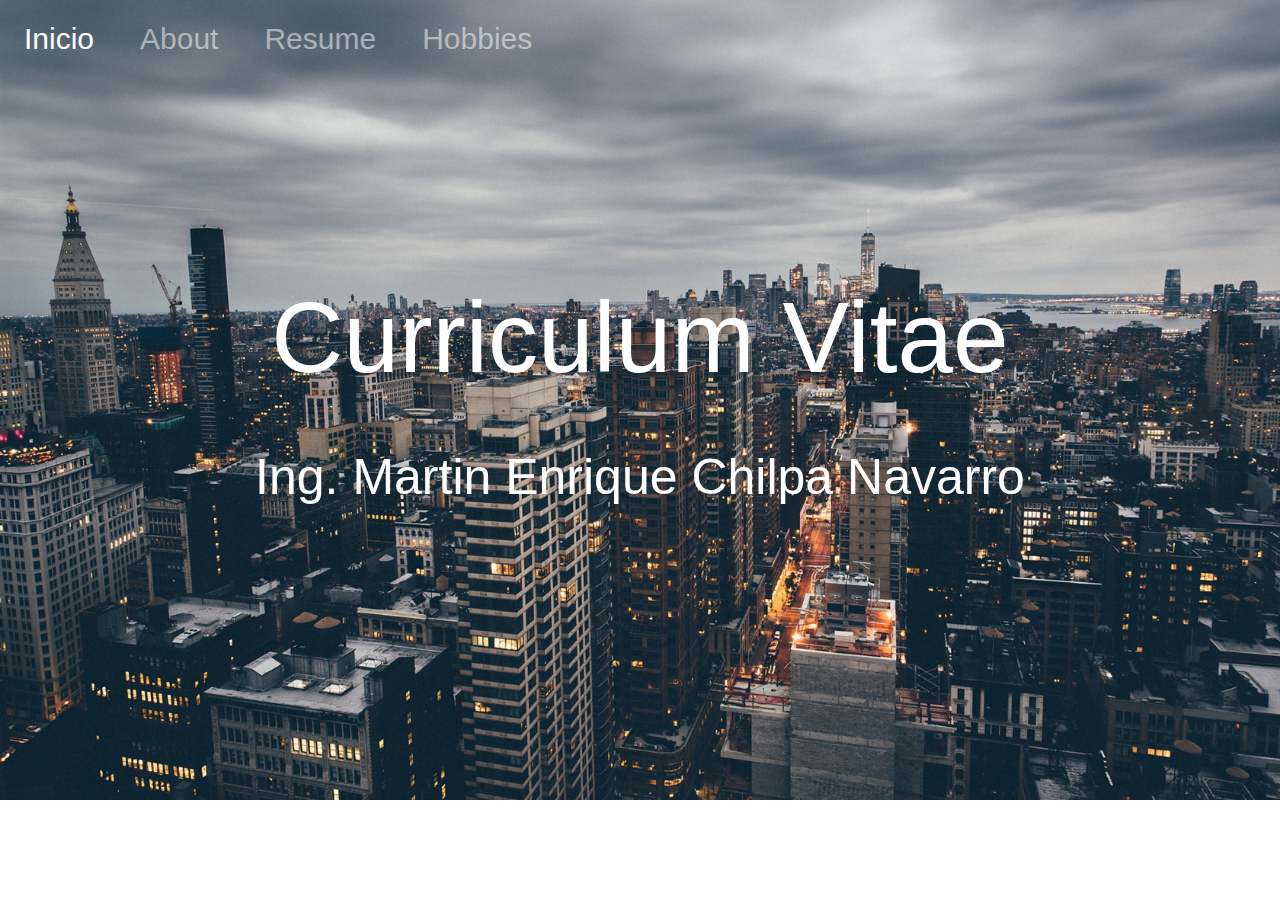
<file: index.html>
<!DOCTYPE html>
<html lang="es">

<head>
	<title>Inicio Vitae</title>
	<link rel="stylesheet" type="text/css" href="css/style.css">
	<link rel="stylesheet" href="css/bootstrap.min.css">
	<link rel="shortcut icon" href="img/iconL.png"> <!--Icono de la pestalla-->
	<link href="https://fonts.googleapis.com/css?family=Comfortaa&display=swap" rel="stylesheet"> <!--Google Fonts-->
	<link rel="shortcu icon" href="img/logo.png">

</head>

<body  background="img/fondo4.jpg">
	<!--Header-->
	<header >


		<nav  class="navbar navbar-expand-lg navbar-dark bg-transparent">
				  <button class="navbar-toggler" type="button" data-toggle="collapse" data-target="#navbarNavAltMarkup" aria-controls="navbarNavAltMarkup" aria-expanded="true" aria-label="Toggle navigation">
				  	<span class="navbar-toggler-icon"></span>
		  </button>
		  <div class="collapse navbar-collapse" id="navbarNavAltMarkup">
		    <div class="navbar-nav">
		      <a  class="nav-item nav-link active" href="index.html">Inicio <span class="sr-only">(current)</span></a>
		      <a class="nav-item nav-link" href="about.html">About</a>
		      <a class="nav-item nav-link" href="resume.html">Resume</a>
		      <a class="nav-item nav-link" href="hobbies.html">Hobbies</a>
		      
		    </div>
		  </div>
		</nav>
	</header>

	<!--Main-->
	<main>
		<div class="container-fluid">

			<h1 align="center">Curriculum Vitae</h1>
			<h2 align="center">Ing. Martin Enrique Chilpa Navarro</h2>
		</div>


	</main>
	<!--Footer-->
	<footer >
	</footer>

</body>
<script src="js/jquery.js"></script>
<script src="js/bootstrap.min.js"></script>
</html>
</file>
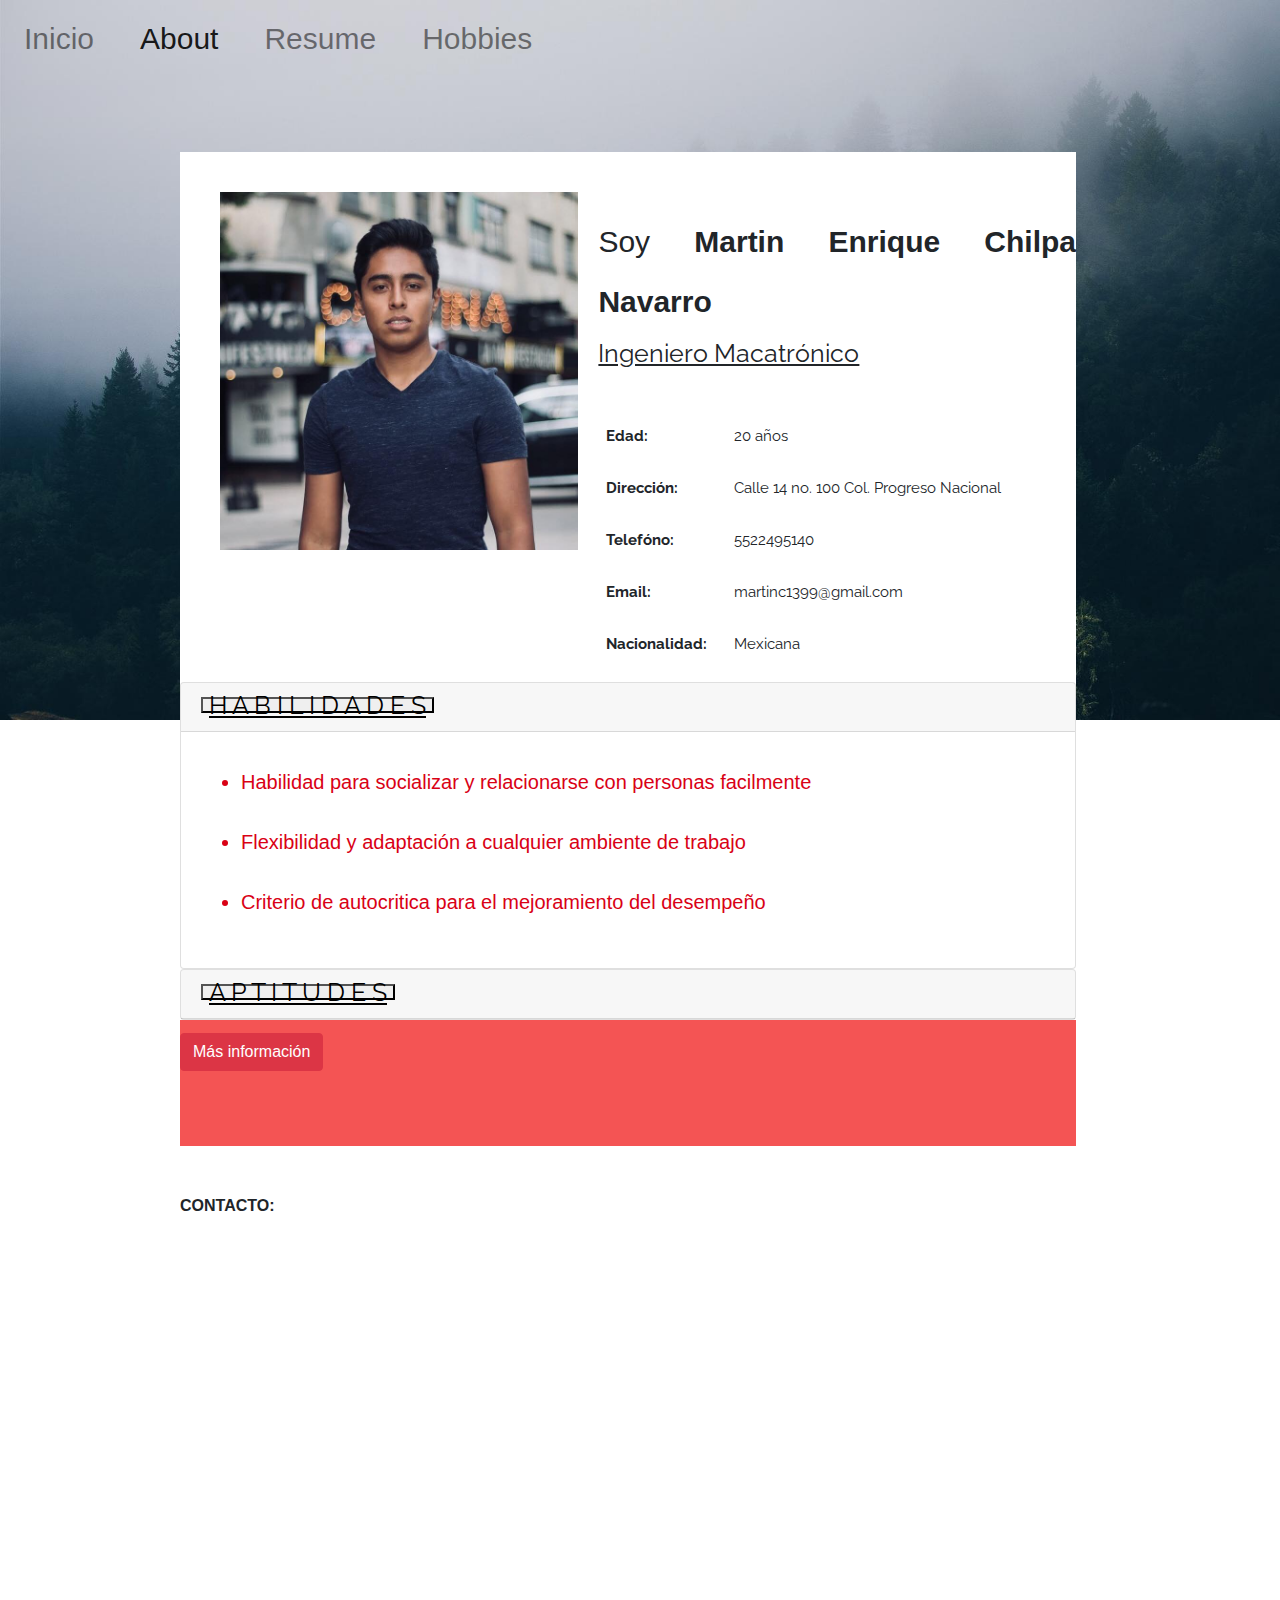
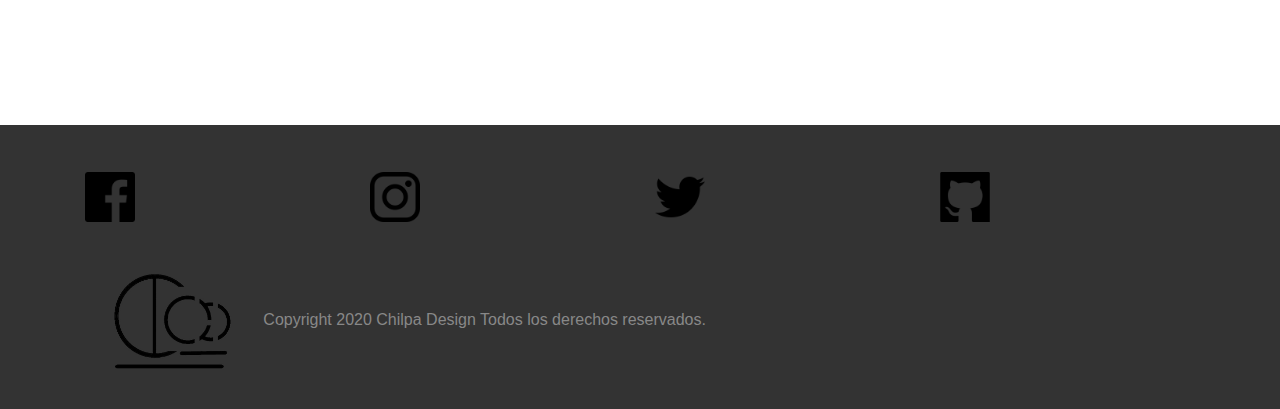
<file: about.html>
<!DOCTYPE html>
<html lang="es">
<head>
	<title>About</title>
	<link rel="stylesheet" type="text/css" href="css/style.css">
	<link rel="stylesheet" href="css/bootstrap.min.css">
	<link href="https://fonts.googleapis.com/css?family=Raleway&display=swap" rel="stylesheet"> 
	<link rel="shortcut icon" href="img/iconL.png"> <!--Icono de la pestalla-->
	<link href="https://fonts.googleapis.com/css?family=Comfortaa&display=swap" rel="stylesheet"> <!--Google Fonts-->
	<link rel="shortcu icon" href="img/logo.png">



</head >

<body  background="img/fondo_bosque.jpg">
	<!--Header-->
	<header >


		<nav  class="navbar navbar-expand-lg navbar-light bg-transparent">
		  <!-- <a  class="navbar-brand" href="#"></a> -->
		  <button class="navbar-toggler" type="button" data-toggle="collapse" data-target="#navbarNavAltMarkup" aria-controls="navbarNavAltMarkup" aria-expanded="true" aria-label="Toggle navigation">
		  	<span class="navbar-toggler-icon"></span>
		  </button>
		  <div class="collapse navbar-collapse" id="navbarNavAltMarkup">
		    <div class="navbar-nav">
		     <a class="nav-item nav-link" href="index.html">Inicio</a>
		      <a  class="nav-item nav-link active" href="about.html">About <span class="sr-only">(current)</span></a>
		     
		      <a class="nav-item nav-link" href="resume.html">Resume</a>
		      <a class="nav-item nav-link" href="hobbies.html">Hobbies</a>
		      
		    </div>
		  </div>
		</nav>
	</header>

	<!--Main-->
	<main>
		<div class="card1"  class="container">

			 
			    <p align="justify" > <img src="img/perfil.jpg" alt="" align="left" class="img_perfil" >
			    	<br>   Soy <b>Martin Enrique Chilpa Navarro</b>   </p> 
			    	<p class="subtitulo">Ingeniero Macatrónico</p> 
			  
			    <table>
					<tr>
			            <td><b>Edad:</b></td>
			            <td> 20 años</td>
			        </tr>
			        <tr>
			            <td><b>Dirección:</b></td>
			            <td>Calle 14 no. 100 Col. Progreso Nacional</td>
			        </tr>
			        <tr>
			            <td><b>Telefóno:</b></td>
			            <td>5522495140</td>
			        </tr>
			        <tr>
			            <td><b>Email:</b></td>
			            <td>martinc1399@gmail.com</td>
			        </tr>
			         <tr>
			            <td><b>Nacionalidad:</b></td>
			            <td>Mexicana</td>
			        </tr>

			    </table>


			    <!-- AQUI VA LA DIVISION -->
			 
	
			   <div id="accordion">
			     <div class="card">
			       <div class="card-header" id="headingOne">
			         <h5 class="mb-0">

			           <button class="subtitulo" class="btn btn-link" data-toggle="collapse" data-target="#collapseOne" aria-expanded="true" aria-controls="collapseOne">
			             H A B I L I D A D E S 
			           </button>
			         </h5>
			       </div>

			       <div id="collapseOne" class="collapse show" aria-labelledby="headingOne" data-parent="#accordion">
			         <div class="card-body">
			         <ul  >
			             <li>Habilidad para socializar y relacionarse con personas facilmente</li>
			             <li>Flexibilidad y adaptación a cualquier ambiente de trabajo</li>
			             <li>Criterio de autocritica para el mejoramiento del desempeño</li>
			             
			         </ul>

			         </div>
			       </div>
			     </div>
			     <div class="card">
			       <div class="card-header" id="headingTwo">
			         <h5 class="mb-0">
			           <button class="subtitulo" class="btn btn-link collapsed" data-toggle="collapse" data-target="#collapseTwo" aria-expanded="false" aria-controls="collapseTwo">
			             A P T I T U D E S 
			           </button>
			         </h5>
			       </div>
			       <div id="collapseTwo" class="collapse" aria-labelledby="headingTwo" data-parent="#accordion">
			         <div class="card-body">
			           <ul  >
			               <li>Capacidad de organización y manejo de grupos.</li>
			               <li>Facilidad en la toma de liderazgo.</li>
			               <li>Toma de deciones bajo circunstancias de estres y alta presion.</li>
			               <li>Creatividad a la hora de realización de trabajos o proyectos</li>
			               <li>Iniciativa de innovación </li>
			               
			           </ul>

			         </div>
			       </div>
			     </div>
		
			   </div>  
			   <div class="division">
			   	<p>
			   	  <a class="btn btn-danger" data-toggle="collapse" href="#collapseExample" role="button" aria-expanded="false" aria-controls="collapseExample">
			   	    Más información
			   	  </a>
			   	</p>
			   	<div class="collapse" id="collapseExample">
			   	  <div class="card card-body">
			   	    Si usted desea obtener información más precisa o alguna duda en especifico, registrese y a la brevedad me pongo en contacto con usted. &nbsp;
			   	    <form>
			   	      <div class="row">
			   	        <div class="col">
			   	        	<label for="formGroupExampleInput">Nombres</label>
			   	          <input type="text" class="form-control" placeholder="Nombre">
			   	        </div>
			   	        <div class="col">
			   	        	<label for="formGroupExampleInput">Apellidos</label>
			   	          <input type="text" class="form-control" placeholder="Apellidos">
			   	        </div>
			   	      </div>
			   	    </form>
		<!-- 	   	    <form>
			   	      <div class="form-group">
			   	        <label for="formGroupExampleInput">Example label</label>
			   	        <input type="text" class="form-control" id="formGroupExampleInput" placeholder="Example input">
			   	      </div>
			   	      <div class="form-group">
			   	        <label for="formGroupExampleInput2">Another label</label>
			   	        <input type="text" class="form-control" id="formGroupExampleInput2" placeholder="Another input">
			   	      </div>
			   	    </form> -->
			   	    <form>
			   	      <div class="form-row">
			   	        <div class="form-group col-md-6">
			   	          <label for="inputEmail4">Email</label>
			   	          <input type="email" class="form-control" id="inputEmail4" placeholder="Email">
			   	        </div>
			   	        <div class="form-group col-md-6">
			   	          <label for="inputPassword4">Empresa proveniente</label>
			   	          <input type="password" class="form-control" id="inputPassword4" placeholder="Empresa">
			   	        </div>
			   	      </div>
			   	      <div class="form-group">
			   	        <label for="inputAddress">Asunto</label>
			   	        <input type="text" class="form-control" id="inputAddress" placeholder="">
			   	      </div>
			   	      <div class="form-group">
			   	        <label for="inputAddress2">Colonia</label>
			   	        <input type="text" class="form-control" id="inputAddress2" placeholder="">
			   	      </div>
			   	      <div class="form-row">
			   	        <div class="form-group col-md-6">
			   	          <label for="inputCity">Calle y número</label>
			   	          <input type="text" class="form-control" id="inputCity">
			   	        </div>
			   	        <div class="form-group col-md-4">
			   	          <label for="inputState">Delegación</label>
			   	          <select id="inputState" class="form-control">
			   	            <option selected>Choose...</option>
			   	            <option>...</option>
			   	          </select>
			   	        </div>
			   	        <div class="form-group col-md-2">
			   	          <label for="inputZip">C.P.</label>
			   	          <input type="text" class="form-control" id="inputZip">
			   	        </div>
			   	      </div>
			   	      <div class="form-group">
			   	        <div class="form-check">
			   	          <input class="form-check-input" type="checkbox" id="gridCheck">
			   	          <label class="form-check-label" for="gridCheck">
			   	           No soy un robot
			   	          </label>
			   	        </div>
			   	      </div>
			   	      <button type="submit" class="btn btn-primary">Enviar</button>
			   	    </form>
			   	  </div>
			   	</div>

			    </div> 		
			    <tr> <br><br><b>CONTACTO:</b></tr>
			    <iframe src="https://www.google.com/maps/embed?pb=!1m18!1m12!1m3!1d3760.528053441284!2d-99.16120724927536!3d19.5189303429072!2m3!1f0!2f0!3f0!3m2!1i1024!2i768!4f13.1!3m3!1m2!1s0x85d1f825af6b7d0f%3A0xb62f51ca4f52910f!2sCalle%2014%2C%20Ciudad%20de%20M%C3%A9xico%2C%20CDMX!5e0!3m2!1ses-419!2smx!4v1586548646036!5m2!1ses-419!2smx" width="900" height="450" frameborder="0" style="border:0;" allowfullscreen="" aria-hidden="false" tabindex="0"></iframe>	
		
		</div>
	</main>
	<!--Footer-->
	<footer class="division2"  >

		<h6>	<br>	</h6>
	

		<div class="container">
			<div class="row"  >
			<!-- div.col{Col}*6 AQUI SI JALA LA CLASS 7 -->
			<div class="col-6 col-md-3 col-lg-3"> 

				<a  href="https://www.facebook.com/Martin.ch.Navarro" role="button"><img src="img/fafa.png" alt=""  style="width:50px !important; height:50px !important" align="left"></a>

				 </div>
			<div class="col-6 col-md-3 col-lg-3 ">

			<a href="https://intagram.com/martin13_99	" role="button">	<img src="img/instainsta.png" alt=""  style="width:50px !important; height:50px !important" align="left"></a>

			 </div>
			 <div class="col-6 col-md-3 col-lg-3 ">

			 <a href="	https://twitter.com/mxmartin3" role="button" ><img src="img/twww.png" alt=""  style="width:50px !important; height:50px !important" align="left" ></a>
			  </div>
			 <div class="col-6 col-md-3 col-lg-3 ">

			 <a href="https://github.com/MartinChilpa">	<img src="img/gitigt.png" alt=""  style="width:50px !important; height:50px !important" align="left"></a> 
			</div>
				
			</div>
		</div>

		<h6 align="left" > <br>	<br>	<img src="img/logoch2.jpg" alt=""  style="width:150px !important; height:120px !important" align="center">	&nbsp; Copyright 2020 Chilpa Design Todos los derechos reservados.</h6>

			
	</footer>

</body>
<script src="js/jquery.js"></script>
<script src="js/bootstrap.min.js"></script>
</html>
</file>
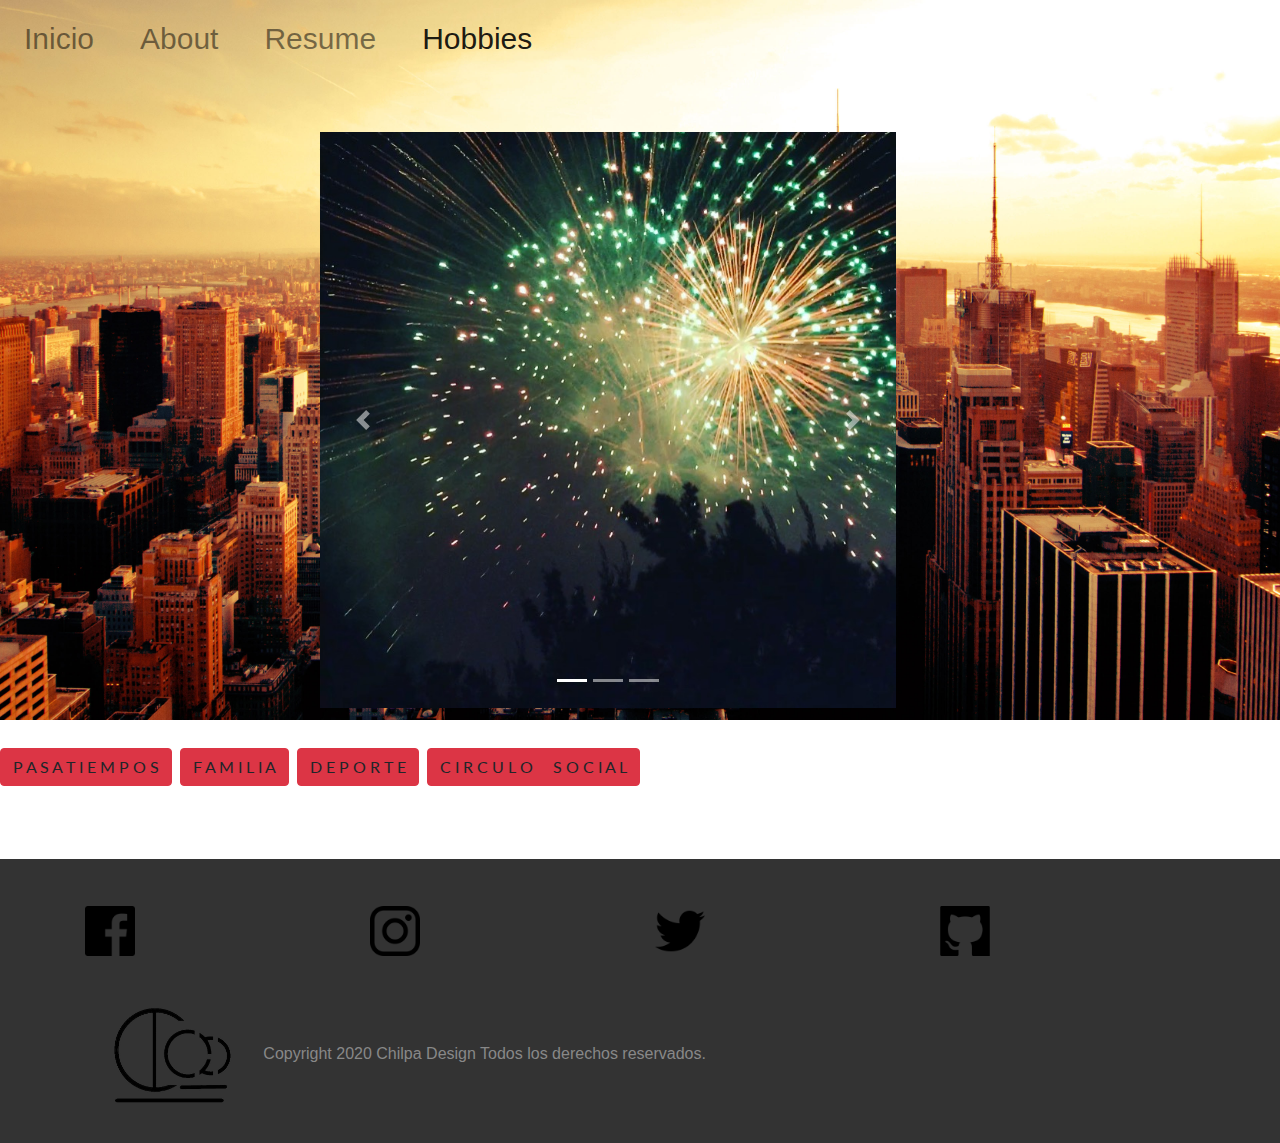
<file: hobbies.html>
<!DOCTYPE html>
<html lang="es">
<head>
	<title>Hobbies</title>
	<link rel="stylesheet" type="text/css" href="css/style.css">
	<link rel="stylesheet" href="css/bootstrap.min.css">
	<link rel="shortcut icon" href="img/iconL.png"> <!--Icono de la pestalla-->
	<link href="https://fonts.googleapis.com/css?family=Comfortaa&display=swap" rel="stylesheet"> <!--Google Fonts-->
	<link href="https://fonts.googleapis.com/css?family=Lato|Raleway&display=swap" rel="stylesheet"> 
	<link rel="shortcu icon" href="img/logo.png">

</head >

<body  background="img/fondo15.jpg">
	<!--Header-->
	<header >


		<nav  class="navbar navbar-expand-lg navbar-light bg-transparent">
		  <!-- <a  class="navbar-brand" href="#"></a> -->
		  <button class="navbar-toggler" type="button" data-toggle="collapse" data-target="#navbarNavAltMarkup" aria-controls="navbarNavAltMarkup" aria-expanded="true" aria-label="Toggle navigation">
		  	<span class="navbar-toggler-icon"></span>
		  </button>
		  <div class="collapse navbar-collapse" id="navbarNavAltMarkup">
		    <div class="navbar-nav">
		     <a class="nav-item nav-link" href="index.html">Inicio</a>
		     
		     
		      <a class="nav-item nav-link" href="about.html">About</a>
		      <a class="nav-item nav-link" href="resume.html">Resume</a>
		      <a  class="nav-item nav-link active" href="about.html">Hobbies<span class="sr-only">(current)</span></a>

		    </div>
		  </div>
		</nav>
	</header>

	<!--Main-->
	<main  >


		<div class="card3" class="container">
			<div id="carouselExampleIndicators" class="carousel slide" data-ride="carousel">
			  <ol class="carousel-indicators">
			    <li data-target="#carouselExampleIndicators" data-slide-to="0" class="active"></li>
			    <li data-target="#carouselExampleIndicators" data-slide-to="1"></li>
			    <li data-target="#carouselExampleIndicators" data-slide-to="2"></li>
			  </ol>
			  <div class="carousel-inner">
			  	<div class="carousel-item active">
			  	  <img src="img/UNO IPHONE 018.JPG" class="img-fluid" alt="Responsive image">
			  	</div>
			  	<div class="carousel-item ">
			  	  <img src="img/JUDO3.jpg" class="img-fluid" alt="Responsive image">
			  	</div>
			    <div class="carousel-item ">
			      <img src="img/are.jpeg" class="img-fluid" alt="Responsive image">
			    </div>
			    <div class="carousel-item">
			     <img src="img/IMG_2111.JPG" class="img-fluid" alt="Responsive image">
			    </div>
			    <div class="carousel-item">
			     <img src="img/IMG_9472.JPG" class="img-fluid" alt="Responsive image">
			    </div>
			    <div class="carousel-item">
			     <img src="img/house.jpeg" class="img-fluid" alt="Responsive image">
			    </div>
			    <div class="carousel-item">
			     <img src="img/WhatsApp Image 2020-04-06 at 6.44.11 PM.jpeg" class="img-fluid" alt="Responsive image">
			    </div>
			    <div class="carousel-item">
			     <img src="img/bro2.jpeg" class="img-fluid" alt="Responsive image">
			    </div>
			    <div class="carousel-item">
			     <img src="img/box2.jpeg" class="img-fluid" alt="Responsive image">
			    </div>
			    <div class="carousel-item">
			     <img src="img/creww.jpeg" class="img-fluid" alt="Responsive image">
			    </div>
			  </div>
			  <a class="carousel-control-prev" href="#carouselExampleIndicators" role="button" data-slide="prev">
			    <span class="carousel-control-prev-icon" aria-hidden="true"></span>
			    <span class="sr-only">Previous</span>
			  </a>
			  <a class="carousel-control-next" href="#carouselExampleIndicators" role="button" data-slide="next">
			    <span class="carousel-control-next-icon" aria-hidden="true"></span>
			    <span class="sr-only">Next</span>
			  </a>
			</div>

		

			</div>


			<div class="card6" class="container-fluid">
				<p>	  
				  <a class="btn btn-danger" type="button" data-toggle="collapse" data-target="#multiCollapseExample3" aria-expanded="false" aria-controls="multiCollapseExample2">P A S A T I E M P O S</a>
				  <a class="btn btn-danger" type="button" data-toggle="collapse" data-target="#multiCollapseExample1" role="button" aria-expanded="false" aria-controls="multiCollapseExample1"> F A M I L I A</a>
				  <a class="btn btn-danger" type="button" data-toggle="collapse" data-target="#multiCollapseExample2"aria-expanded="false" aria-controls="multiCollapseExample2">D E P O R T E </a>
			
				  <a class="btn btn-danger" type="button" data-toggle="collapse" data-target="#multiCollapseExample4" aria-expanded="false" aria-controls="multiCollapseExample2">C I R C U L O  &nbsp; &nbsp;  S O C I A L </a>
				  
				</p>
				<div class="row">
				  <div class="col-6 col-md-6 col-lg-6 ">
				    <div class="collapse multi-collapse" id="multiCollapseExample1">
				      <div class="card card-body">
				      
				      <p align="justify" class="texto" >
				       <img src="img/IMG_9472.JPG" alt="" style="width:300px !important; height:200px !important" align="left" >
				       <img src="img/bro2.jpeg" alt="" style="width:270px !important; height:220px !important" align="right">

							   Pasar tiempo con mi familia es algo que considero indispensable y parte de mi estilo de vida, ya que en este momento no vivo con ellos, es importante aprovechar cada momento. <br> Mi familia esta conformada por mis dos padres y mi hermano menor, mi padre actualmete trabaja en una empresa ,mi mamá tiene su propio negocio y mi hermano se encuentra cursando el quinto año de prepa.
							 </p> 


				      </div>
				    </div>
				  </div>
				  <div class="col-6 col-md-6 col-lg-6">
				    <div class="collapse multi-collapse" id="multiCollapseExample2">
				      <div class="card card-body">
							
						<p align="justify" class="texto" >
						 <img src="img/taekwondo.jpeg" alt="" style="width:270px !important; height:220px !important" align="right">
						 <img src="img/nano2.jpg" alt="" style="width:270px !important; height:300px !important" align="left">
						 <img src="img/box2.jpeg" alt="" style="width:270px !important; height:230px !important" align="right">

							Apasionado de los deportes de contacto personal desde niño. A los 6 años comencé a prácticar Taekwondo, obteniendo la cinta negra a los 10 años, volví a tomar el deporte cuando entre a la preparatoria, la cúal tenia un equipo donde competí en dos ocasiones en los juegos Interprepas.<br> Posteriormente continue practicando judo y kickboxing en una escuela particular durante 4 años, compitiendo en diferentes torneos, ademas tuve la oportunidad de tomar clases con excelentes peleadores. Durante una compentecia tuve un accidente, fracturandome el codo por lo que tuve que abandonar el deporte un lardo tiempo. <br> <br> Desde hace 3 años hasta la fecha practico box en la UNAM, llevo dos años perteciendo el equipo representativo, participando en los juegos Universitarios así como en torneos externos.  </p> 

				    <!--   	<img src="img/are.jpeg" alt=""  style="width:300px !important; height:220px !important" align="left">
				        Anim pariatur cliche reprehenderit, enim eiusmod high life accusamus terry richardson ad squid. Nihil anim keffiyeh helvetica, craft beer labore wes anderson cred nesciunt sapiente ea proident.
 -->				      </div>
				    </div>
				  </div>
				  <div class="col-6 col-md-6 col-lg-6 ">
				    <div class="collapse multi-collapse" id="multiCollapseExample3">
				      <div class="card card-body">

				      	<p align="justify" class="texto" >
				      	 <img src="img/cmai3.jpeg" alt="" style="width:300px !important; height:230px !important" align="right">
				      	 <img src="img/edc.jpg" alt="" style="width:240px !important; height:220px !important" align="left">


				       En mis tiempos libres me gusta pasar el rato con mis perros, ya que solo los veo los fines de semana. La mayor parte del tiempo me gusta entrenar a mis perros, enseñarle trucos y que obedezcan ciertas intrucciones, así como salir a correr con ellos en las mañanas. <br> <br> <br> Apasionado de las artes, principalmente de la música y el cine. Los conciertso de cualquier genero y tipo de música son una de las cosas que más disfruto. Ir al cine es una de mis actividades favoritas y más relajantes que hago comunmente en las tardes, las peliculas de acción y de terror son mis preferidas.	</p>
				   		</div>
				    </div>
				  </div>
				  <div class="col-6 col-md-6 col-lg-6 ">
				    <div class="collapse multi-collapse" id="multiCollapseExample4">
				      <div class="card card-body">
				        	<p align="justify" class="texto" >
				        	 <img src="img/WhatsApp Image 2020-04-06 at 6.44.11 PM.jpeg" alt="" style="width:300px !important; height:230px !important" align="right">
				         Pasar tiempo con mis amigos es algo que realmente disfruto, la mayoría estudia en CU por lo que, ir a comer o salir a bailar son actidades que hacemos usualmente. Viajar y salir a conocer nuevos lugares es uno de mis pasatiempos favoritos y más si lo hago con mis amigos	</p>

				      </div>
				    </div>
				  </div>
				</div>
			</div>
	</main>
	<!--Footer-->
	<footer class="division2"  >

		<h6>	<br>	</h6>
	

		<div class="container">
			<div class="row"  >
			<!-- div.col{Col}*6 AQUI SI JALA LA CLASS 7 -->
			<div class="col-6 col-md-3 col-lg-3"> 

				<a  href="https://www.facebook.com/Martin.ch.Navarro" role="button"><img src="img/fafa.png" alt=""  style="width:50px !important; height:50px !important" align="left"></a>

				 </div>
			<div class="col-6 col-md-3 col-lg-3 ">

			<a href="https://intagram.com/martin13_99	" role="button">	<img src="img/instainsta.png" alt=""  style="width:50px !important; height:50px !important" align="left"></a>

			 </div>
			 <div class="col-6 col-md-3 col-lg-3 ">

			 <a href="	https://twitter.com/mxmartin3" role="button" ><img src="img/twww.png" alt=""  style="width:50px !important; height:50px !important" align="left" ></a>
			  </div>
			 <div class="col-6 col-md-3 col-lg-3 ">

			 <a href="https://github.com/MartinChilpa">	<img src="img/gitigt.png" alt=""  style="width:50px !important; height:50px !important" align="left"></a> 
				</div>
				
			</div>
		</div>

		<h6 align="left" > <br>	<br>	<img src="img/logoch2.jpg" alt=""  style="width:150px !important; height:120px !important" align="center">	&nbsp; Copyright 2020 Chilpa Design Todos los derechos reservados.</h6>
			
	</footer>	<footer >
	</footer>

</body>
<script src="js/jquery.js"></script>
<script src="js/bootstrap.min.js"></script>
</html>
</file>
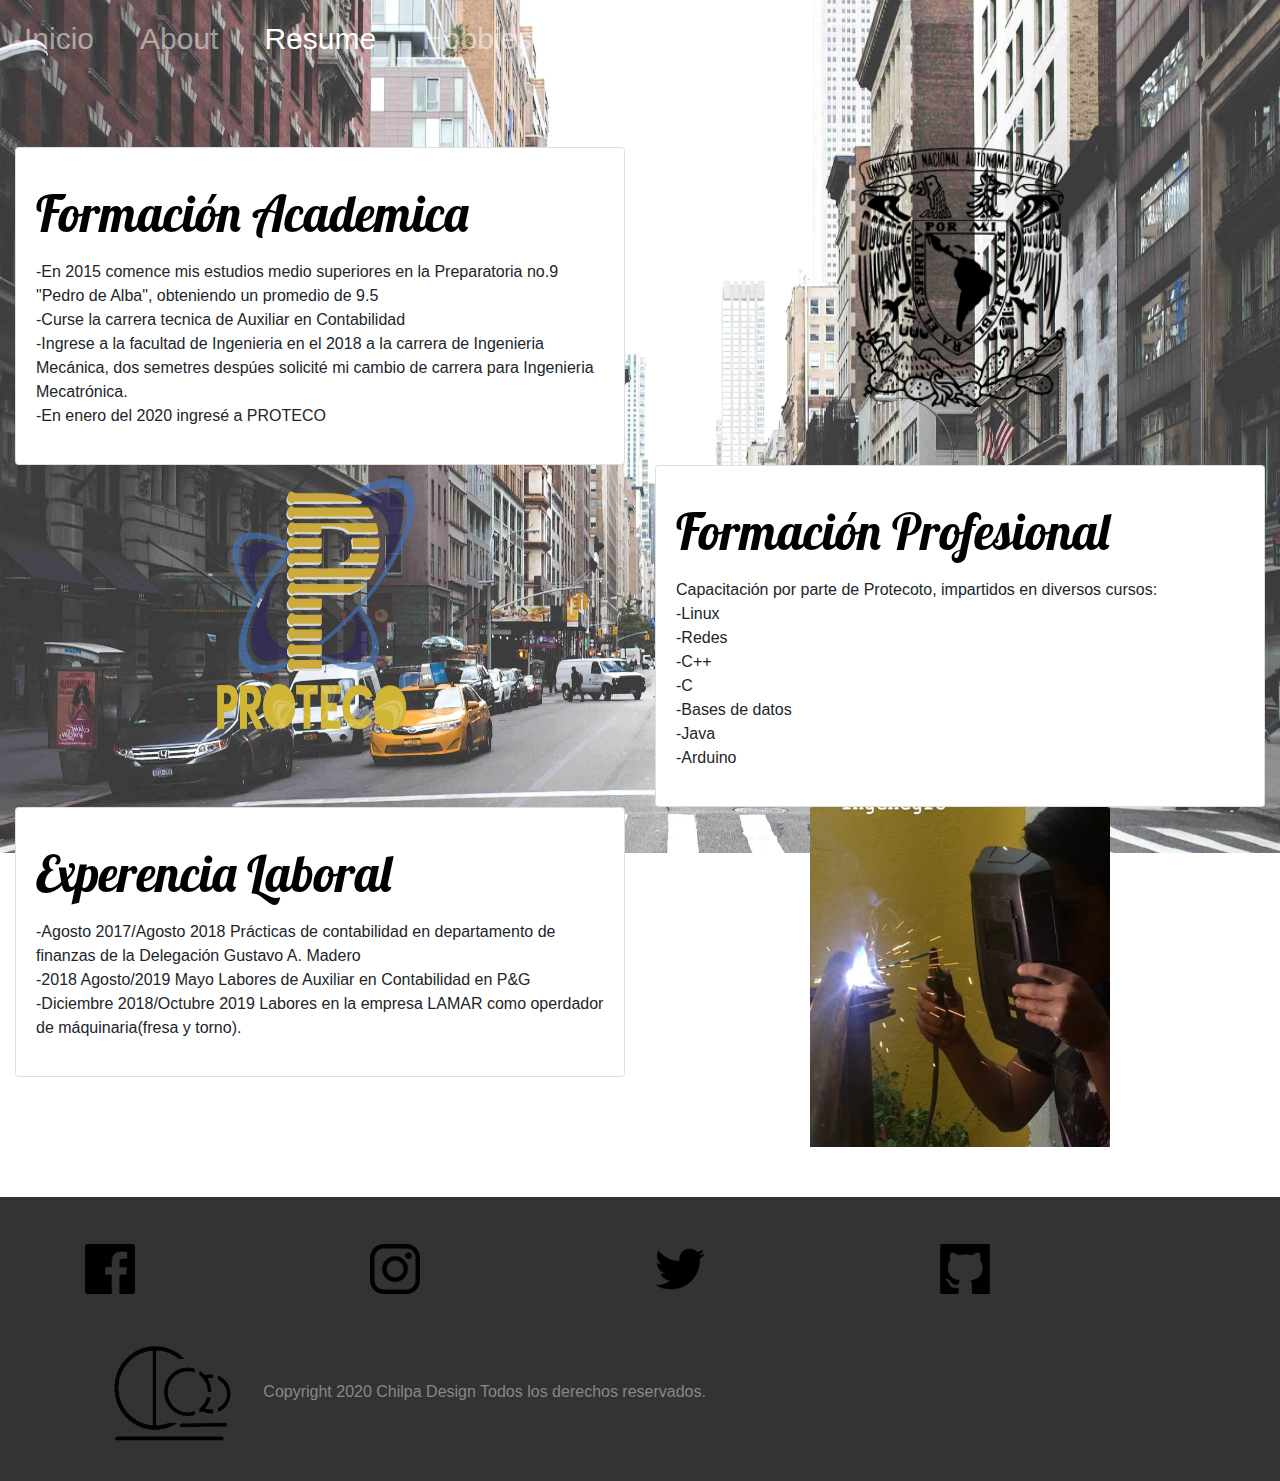
<file: resume.html>
<!DOCTYPE html>
<html lang="es">
<head>
	<title>Resume</title>
	<link rel="stylesheet" type="text/css" href="css/style.css">
	<link rel="stylesheet" href="css/bootstrap.min.css">
	<link rel="shortcut icon" href="img/iconL.png"> <!--Icono de la pestalla-->
	<link href="https://fonts.googleapis.com/css?family=Comfortaa&display=swap" rel="stylesheet"> <!--Google Fonts-->
	<link href="https://fonts.googleapis.com/css?family=Lobster&display=swap" rel="stylesheet"> 
	<link href="https://fonts.googleapis.com/css?family=Lato&display=swap" rel="stylesheet"> 
	<link rel="shortcu icon" href="img/logo.png">

</head>

<body  background="img/rsume3.jpg" >
	<!--Header-->
	<header >


		<nav  class="navbar navbar-expand-lg navbar-dark bg-transparent">
		  <!-- <a  class="navbar-brand" href="#"></a> -->
		  <button class="navbar-toggler" type="button" data-toggle="collapse" data-target="#navbarNavAltMarkup" aria-controls="navbarNavAltMarkup" aria-expanded="true" aria-label="Toggle navigation">
		  	<span class="navbar-toggler-icon"></span>
		  </button>
		  <div class="collapse navbar-collapse" id="navbarNavAltMarkup">
		    <div class="navbar-nav">
		      <a class="nav-item nav-link" href="index.html">Inicio</a>
		      <a class="nav-item nav-link" href="about.html">About</a>  
		      <a  class="nav-item nav-link active" href="resume.html">Resume <span class="sr-only">(current)</span></a>
		      
		      <a class="nav-item nav-link" href="hobbies.html">Hobbies</a>
		      
		    </div>
		  </div>
		</nav>
	</header>

	<!--Main-->
	<main class="card4">
		<div class="container-fluid">

			
		
			<div class="row">
				<!-- div.col{Col}*6 -->
				<div class="col-6 col-md-6 col-lg-6 "> 
					<div class="card" style="width: auto;">
					 <!--  <img class="card-img-top" src="img/bro.jpeg" alt="Card image cap"> -->
					  <div class="card-body">
					    <p class="res2" class="card-text"><p class="res1"> Formación Academica</p>-En 2015 comence mis estudios medio superiores en la Preparatoria no.9 "Pedro de Alba", obteniendo un promedio de 9.5 <br>-Curse la carrera tecnica de Auxiliar en Contabilidad<br>-Ingrese a la facultad de Ingenieria en el 2018 a la carrera de Ingenieria Mecánica, dos semetres despúes solicité mi cambio de carrera para Ingenieria Mecatrónica. <br>-En enero del 2020 ingresé a PROTECO</p>
					  </div>
					</div>
				</div>
			
				<div class="col-6 col-md-6 col-lg-6 " align="center">

					
					  <img class="card-img-top" src="img/escudoUNAM.png"  style="width:210px !important; height:260px !important" alt="Card image cap">
				</div>
	
				<div class="col-6 col-md-6 col-lg-6" align="center">
					<!-- aqui va la imagen -->
					<img class="card-img-top" src="img/proteco.png"  style="width:280px !important; height:290px !important" alt="Card image cap">
				</div>
		
				<div class="col-6 col-md-6 col-lg-6 ">

					<div class="card" style="width: auto;">
					 <!--  <img class="card-img-top" src="img/bro.jpeg" alt="Card image cap"> -->
					  <div class="card-body">
					    <p class="res2" class="card-text"><p class="res1"> Formación Profesional</p>Capacitación por parte de  Protecoto, impartidos en diversos cursos: <br>-Linux<br>-Redes <br>-C++ <br>-C <br>-Bases de datos <br>-Java <br>-Arduino</p>
					  </div>
					</div>
				</div>

				<div class="col-6 col-md-6 col-lg-6 ">

					<div class="card" style="width: auto;">
					 <!--  <img class="card-img-top" src="img/bro.jpeg" alt="Card image cap"> -->
					  <div class="card-body">
					    <p class="res2" class="card-text"><p class="res1"> Experencia Laboral</p>-Agosto 2017/Agosto 2018 Prácticas de contabilidad en departamento de finanzas de la Delegación Gustavo A. Madero <br>-2018 Agosto/2019 Mayo Labores de Auxiliar en Contabilidad en P&G<br>-Diciembre 2018/Octubre 2019 Labores en la empresa LAMAR como operdador de máquinaria(fresa y torno).</p>
					  </div>
					</div>
				
				</div>

				<div class="col-6 col-md-6 col-lg-6" align="center">
					<!-- aqui va la imagen -->
					<img class="card-img-top" src="img/soldar_ori.jpeg"  style="width:300px !important; height:340px !important" alt="Card image cap">
				</div>
				
				<!-- <div class="col"></div> -->
			</div>


	</main>
	<!--Footer-->
	<footer class="division2"  >

		<h6>	<br>	</h6>
	

		<div class="container">
			<div class="row"  >
			<!-- div.col{Col}*6 AQUI SI JALA LA CLASS 7 -->
			<div class="col-6 col-md-3 col-lg-3"> 

				<a  href="https://www.facebook.com/Martin.ch.Navarro" role="button"><img src="img/fafa.png" alt=""  style="width:50px !important; height:50px !important" align="left"></a>

				 </div>
			<div class="col-6 col-md-3 col-lg-3 ">

			<a href="https://intagram.com/martin13_99	" role="button">	<img src="img/instainsta.png" alt=""  style="width:50px !important; height:50px !important" align="left"></a>

			 </div>
			 <div class="col-6 col-md-3 col-lg-3 ">

			 <a href="	https://twitter.com/mxmartin3" role="button" ><img src="img/twww.png" alt=""  style="width:50px !important; height:50px !important" align="left" ></a>
			  </div>
			 <div class="col-6 col-md-3 col-lg-3 ">

			 <a href="https://github.com/MartinChilpa">	<img src="img/gitigt.png" alt=""  style="width:50px !important; height:50px !important" align="left"></a> 
			</div>
			</div>
		</div>

		<h6 align="left" > <br>	<br>	<img src="img/logoch2.jpg" alt=""  style="width:150px !important; height:120px !important" align="center">	&nbsp; Copyright 2020 Chilpa Design Todos los derechos reservados.</h6>
			
	</footer>

</body>
<script src="js/jquery.js"></script>
<script src="js/bootstrap.min.js"></script>
</html>
</file>
<file: css/style.css>
/*
body{
	background-image: url("img/IMG_9472.JPG");
}
*/

body{

	 background-position:top;
    background-repeat: no-repeat;
     background-size: 100%;
      height: 100%;
     background-attachment: fixed; /* El fondo permanecerá fijo */
      

}


nav{
    position: fixed;
    font-size: 23px;
    font-color:#000000;
}

header a:hover{
 font-size: 32px;
 font-color:#FFFFFF;
/* border-style:solid; 
 border-radius: 30%;*/
 margin-right: 30px;
 color:#FFFFFF;

}
.img_perfil{
	height: 60%;
	width: 40%;
	margin-right: 20px;
	margin-left: 40px;
	margin-bottom: 20px;
	margin-top: 40px;
}

header a{
 font-size: 30px;
/* padding-right:90px;*/

 margin-right: 30px;

}

main h1{
	font-size:100px;
	margin-top: 16%;
	color:#FFFFFF;
	font-weight: 200px;
}

main h2{
	font-weight: 10;
	margin-top: 50px;
	color:#FFFFFF;
	font-size: 50px;
}

.division1{
	background-color:#F45434;
	padding-top: 40px;
}
/*.f1{
	background-color:#FFFFFF;
	height:200px;
	width: 100%;
}*/

.cuadro1{
	color: #000000;
	background-color: #FFF34F;
	height:500px;
	width: 100%;
	margin-top: 300px;
}

ul{
	color:#FFFFFF;
}

.picture{

	background-position: top;
     background-repeat: no-repeat;
     background-size: 100%;
      height: 50%;
      width: 10%;

}

.card1{
	height: 70%;
	width: 70%;
	margin-left:180px;
	margin-top: 75px;
	background-color:#FFFFFF;
/*	padding-top: 10px;
	padding-right: 50px;
	padding-bottom:50px;
	padding-left: 50px; */
}
.card3{
	height: 20%;
	width: 45%;
	margin-left:25%;
	margin-right: 25%;
	margin-top: 55px;
	background-color:#000000;
	border-radius: 3%;
}
.card5{
	height: 20%;
	width: 100%;
	margin-left:25%;
	margin-right: 25%;
	margin-top: 55px;
	background-color:#000000;
	border-radius: 3%;
}
.card4{
	height: 70%;
	width: 100%;
	padding-top:15px;
	margin-left:auto;
	margin-right: auto;
	margin-top: 55px;
	background-color:transparent;
}
.card7{
	height: 70%;
	width: 100%;
	padding-top:15px;
	margin-left:25%;
	margin-right: 25%;
	margin-top: 220px;
	background-color:#F43444;
}

.card6{
	height: 70%;
	width: 100%;
	padding-top:15px;

	margin-top: 10px;
	background-color:transparent;
}

.card2{
	height: 100%;
	width: 100%;

	background-color:#FFFFFF;
/*	padding-top: 10px;
	padding-right: 50px;
	padding-bottom:50px;
	padding-left: 50px; */
}

.ti_about{
	color:#000000;
	font-size: 40px;

}


h4{
	font-size: 70px;
	font-weight: 10px;
	font-family: 'Raleway', sans-serif;
}
.division{
	background-color:#F45454;
	padding-bottom: 50px;
	background-position: bottom;

}
.division2{
	background-color:#333333;
	margin-top: 50px;
	padding-bottom: 20px;
	padding-top: 20px;
	color:#888888;
	size: 200px;

/*	background-position: bottom;*/

}

table{
    width: 50%;
    height: 20%;
    text-align: left;
    margin-top: 50px;
    margin-left: 50px;
    margin-bottom:10px;
    font-family: 'Raleway', sans-serif;
    font-size: 15px;
    line-height:40px;
}
 table, th, td {
    border: 4px solid #FFFFFF;
    border-collapse: collapse;    
}

th, td{
    padding: 4px;
    font-family: 'Raleway', sans-serif;
}
p{
	font-size: 30px;
    line-height: 60px;
    font-family: 'Raleway', sans-serif;
    font-family: 'Lato', sans-serif; 
	
}
.subtitulo{
	font-size: 25px;
	text-decoration: underline;
	line-height: 10px;
	  font-family: 'Raleway', sans-serif;

}

button:hover{
	font-size: 30px;
	text-decoration: underline;
	line-height: 10px;
	 font-family: 'Raleway', sans-serif;

}

.btn:hover{
	font-size: 20px;
	background-color: #FFFFFF;
}
ul{
	color:	#D90115;
	text-align: 50px;
	line-height: 60px;
	font-size: 20px;
}

.res1{
	font-size: 50px;
	color:#000000;
	font-family: 'Raleway', sans-serif;
	font-family: 'Lobster', cursive;
}
.res2{
	font-size: 20px;
    line-height: 30px; 
    font-family: 'Lato', sans-serif;

}

.texto{
	color:#000000;
	font-size: 20px;
	line-height:25px;
}
p img{
	margin-right: 20px;
	margin-left:20px;
	margin-top: 20px;
}

h6{
	margin-left:100px;
	font-size: 300px;
}

.ft{
	margin-top:200px;
}

footer img:hover{
	transform: rotateY(180deg);
	transition-duration: 1.5s;
	animation-fill-mode: forwards;

}
</file>
